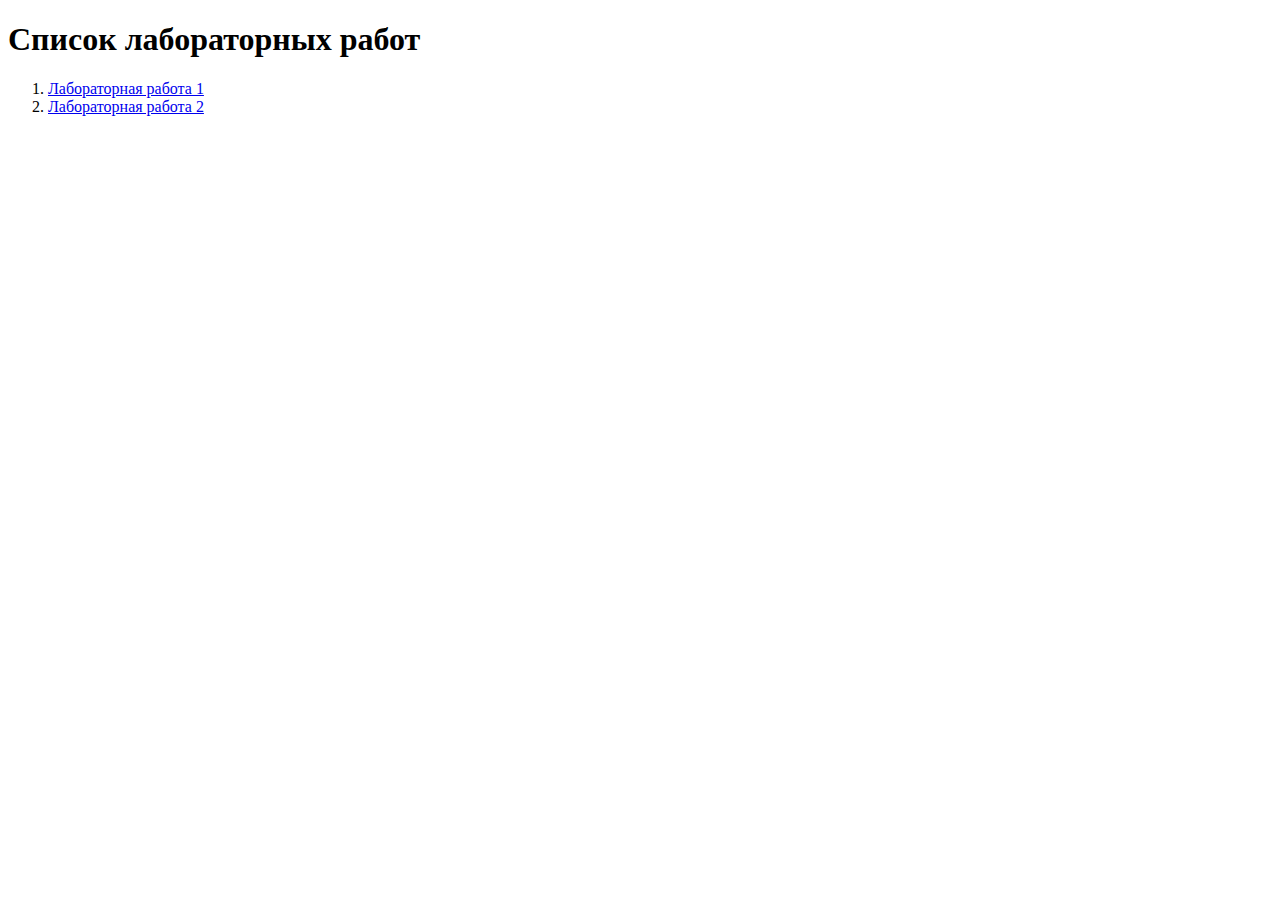
<file: index.html>
<!DOCTYPE html>
<html lang="en">
<head>
    <meta charset="UTF-8">
    <meta name="viewport" content="width=device-width, initial-scale=1.0">
    <title>Document</title>
</head>
<body>
    <h1>Список лабораторных работ</h1>
    <ol>
        <li><a href="lab1/index.html">Лабораторная работа 1</a></li>
        <li><a href="lab2/index.html">Лабораторная работа 2</a></li>
    </ol>
</body>
</html>
</file>
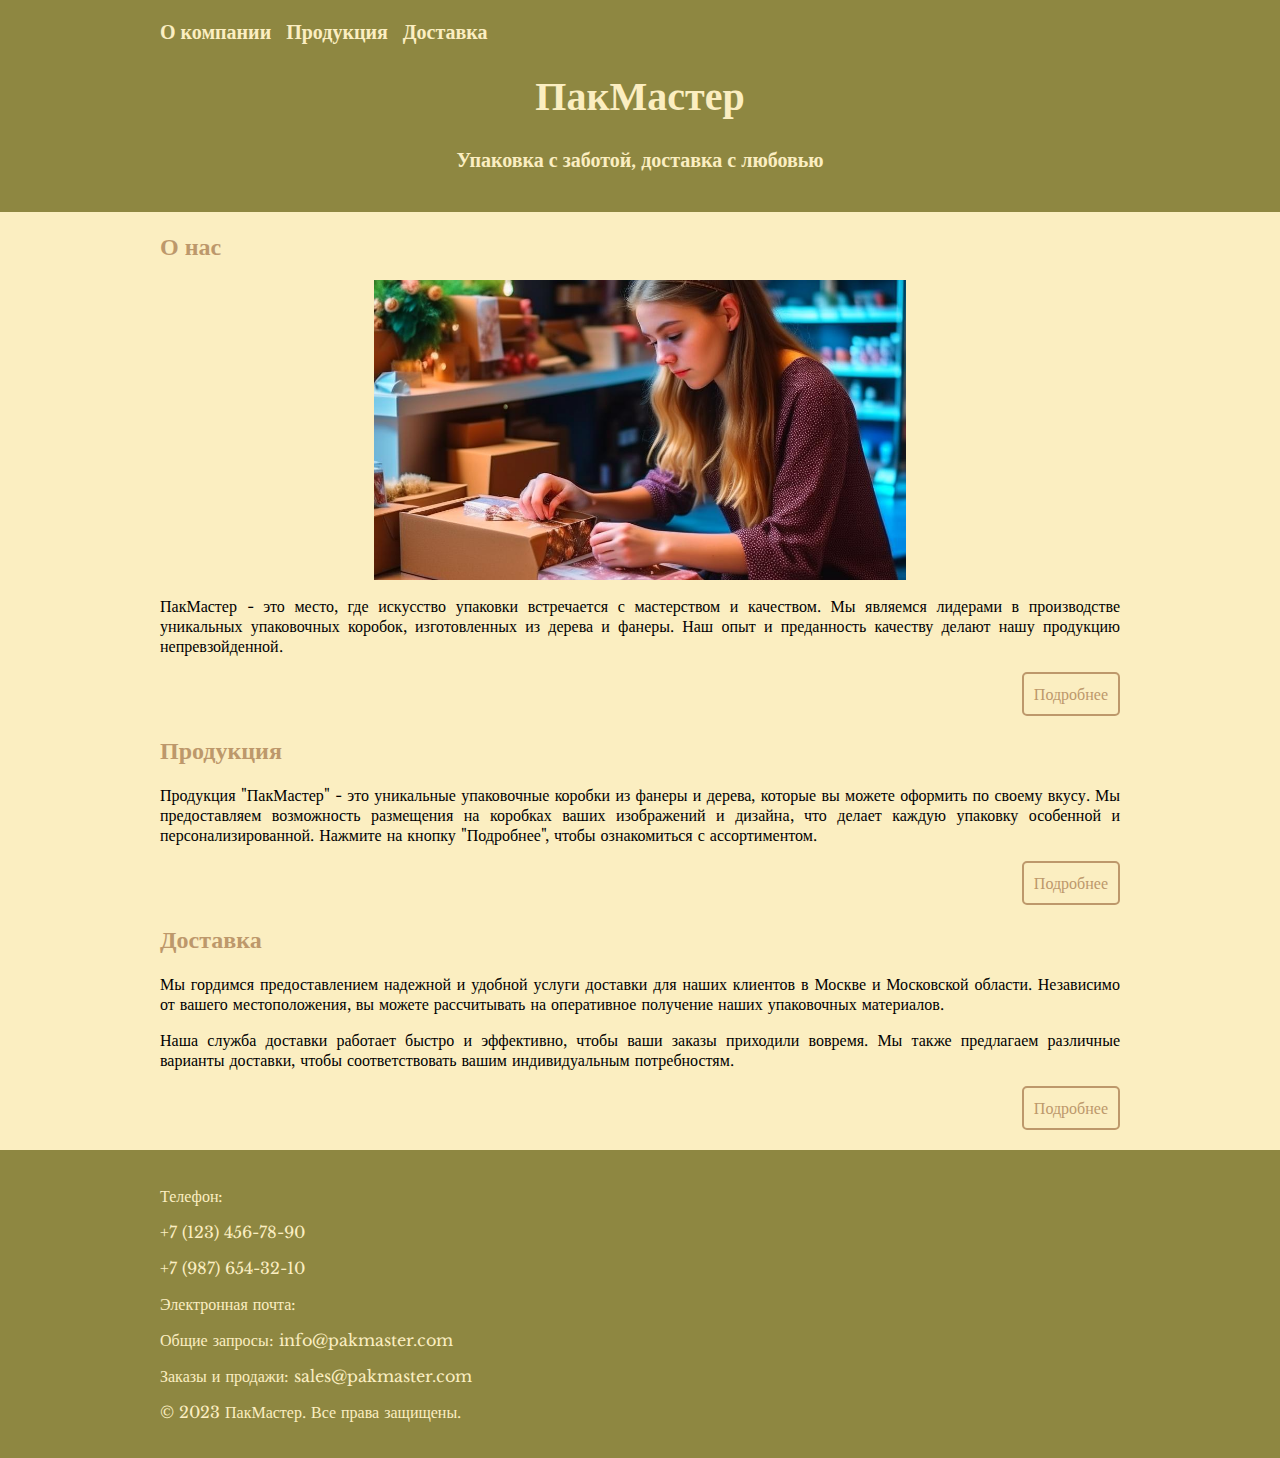
<file: lab1/index.html>
<!DOCTYPE html>
<html lang="ru">

<head>
    <meta charset="utf-8">
    <title>ПакМастер</title>
    <link rel="preconnect" href="https://fonts.googleapis.com">
    <link rel="preconnect" href="https://fonts.gstatic.com" crossorigin>
    <link href="https://fonts.googleapis.com/css2?family=Croissant+One&family=Dela+Gothic+One&family=Fuggles&family=Libre+Baskerville:ital@0;1&family=Noto+Sans+Linear+B&family=Playfair+Display:ital,wght@0,400;0,500;1,400&family=Skranji&display=swap" rel="stylesheet">
    <link rel="stylesheet" href="style.css">
</head>

<body>
    <header class="header">
        <div class="container">
            <nav class="main-menu">
                <ul>
                    <li><a href="#about">О компании</a></li>
                    <li><a href="#product">Продукция</a></li>
                    <li><a href="#delivery">Доставка</a></li>
                </ul>
            </nav>
            <div class="text-center">
                <h1>ПакМастер</h1>
                <p class="text-center">Упаковка с заботой, доставка с любовью</p>
            </div>
        </div>
    </header>

    <main>
        <div class="container">
            <section id="about">
                <h2>О нас</h2>

                <figure class="gift-wrapping">
                    <img src="images/gift-wrapping.png" alt="gift-wrapping">
                </figure>

                <p>
                    ПакМастер - это место, где искусство упаковки встречается с мастерством и качеством. Мы являемся
                    лидерами в производстве уникальных упаковочных коробок, изготовленных из дерева и фанеры. Наш опыт и
                    преданность качеству делают нашу продукцию непревзойденной.
                </p>

                <div class="text-right">
                    <a class="btn" href="about.html">Подробнее</a>
                </div>
            </section>

            <section id="product">
                <h2>Продукция</h2>

                <p>
                    Продукция "ПакМастер" - это уникальные упаковочные коробки из фанеры и дерева, которые вы можете
                    оформить по своему вкусу. Мы предоставляем возможность размещения на коробках ваших изображений и
                    дизайна, что делает каждую упаковку особенной и персонализированной. Нажмите на кнопку "Подробнее",
                    чтобы ознакомиться с ассортиментом.
                </p>

                <div class="text-right">
                    <a class="btn" href="product.html">Подробнее</a>
                </div>
            </section>

            <section id="delivery">
                <h2>Доставка</h2>

                <p>
                    Мы гордимся предоставлением надежной и удобной услуги доставки для наших клиентов в Москве и
                    Московской области. Независимо от вашего местоположения, вы можете рассчитывать на оперативное
                    получение наших упаковочных материалов.
                </p>
                <p>
                    Наша служба доставки работает быстро и эффективно, чтобы ваши заказы приходили вовремя. Мы также
                    предлагаем различные варианты доставки, чтобы соответствовать вашим индивидуальным потребностям.
                </p>

                <div class="text-right">
                    <a class="btn" href="delivery.html">Подробнее</a>
                </div>

                <!-- ol>li*3 -->
            </section>
        </div>
    </main>

    <footer class="footer">
        <div class="container">
            <div class="phone">
                <p>Телефон:</p>
                <p><a href="tel:+71234567890">+7 (123) 456-78-90</a></p>
                <p><a href="tel:+79876543210">+7 (987) 654-32-10</a></p>
            </div>

            <div class="email">
                <p>Электронная почта:</p>
                <p>Общие запросы: <a href="mailto:info@pakmaster.com">info@pakmaster.com</a></p>
                <p>Заказы и продажи: <a href="mailto:sales@pakmaster.com">sales@pakmaster.com</a></p>
            </div>
            <p>&copy; 2023 ПакМастер. Все права защищены.</p>
        </div>
    </footer>
</body>

</html>
</file>
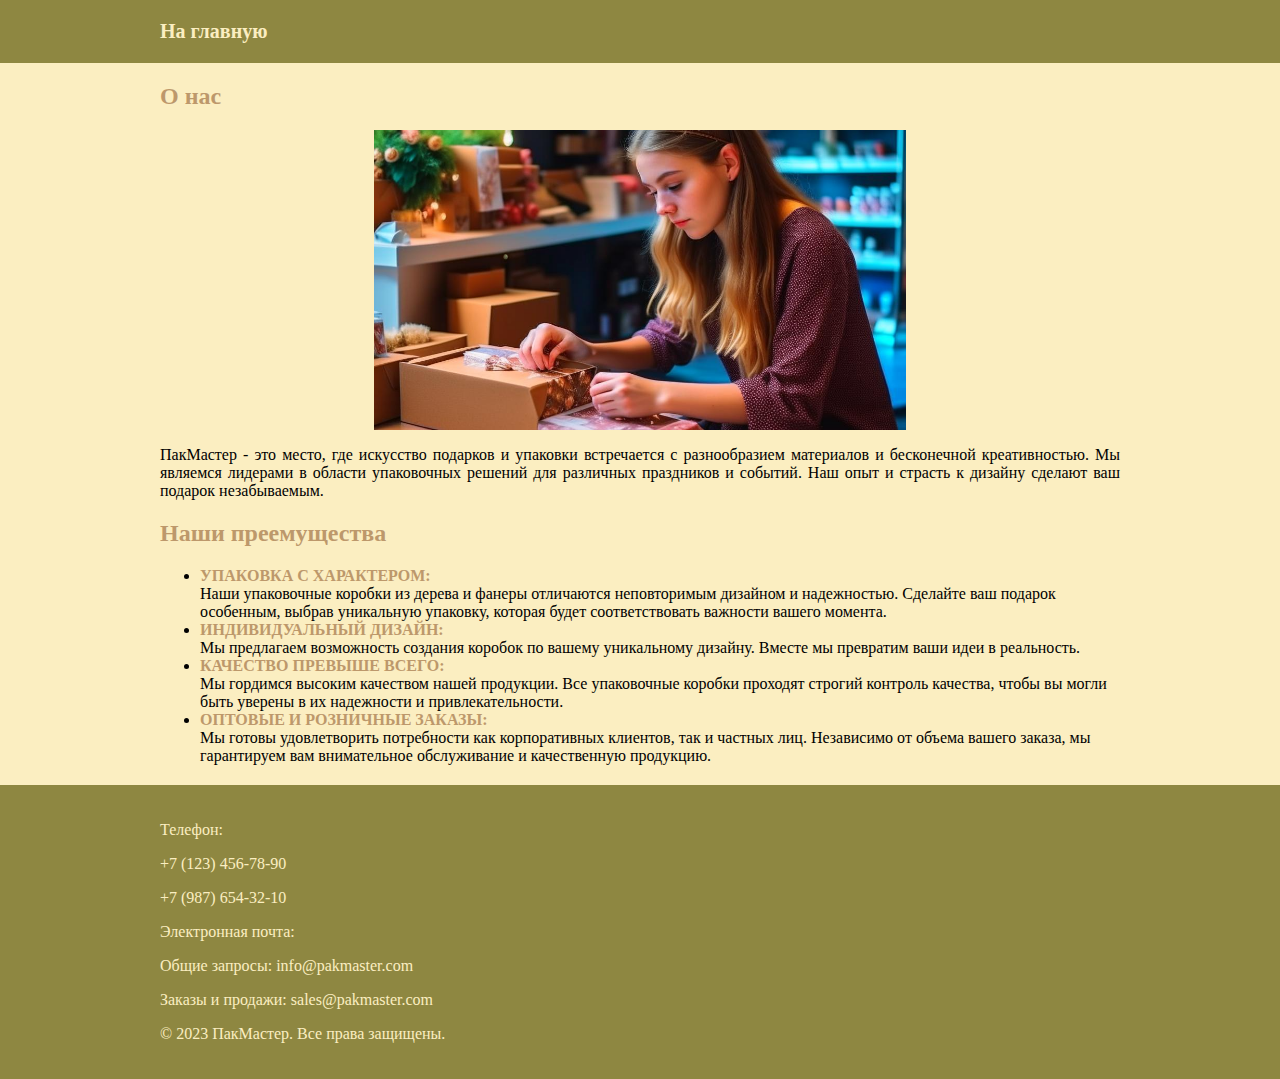
<file: lab1/about.html>
<!DOCTYPE html>
<html lang="ru">

<head>
    <meta charset="utf-8">
    <title>ПакМастер</title>

    <link rel="stylesheet" href="style.css">
</head>

<body>
    <header class="header">
        <div class="container">
            <nav class="main-menu">
                <ul>
                    <li><a href="index.html">На главную</a></li>
                </ul>
            </nav>
        </div>
    </header>

    <main>
        <div class="container">
            <section id="about">
                <h2>О нас</h2>

                <figure class="gift-wrapping">
                    <img src="images/gift-wrapping.png" alt="gift-wrapping">
                </figure>

                <p>
                    ПакМастер - это место, где искусство подарков и упаковки встречается
                    с разнообразием материалов и бесконечной креативностью. Мы являемся лидерами
                    в области упаковочных решений для различных праздников и событий. Наш опыт и
                    страсть к дизайну сделают ваш подарок незабываемым.
                </p>

                <h2>Наши преемущества</h2>

                <ul>
                    <li><b>Упаковка с характером:</b> <br>Наши упаковочные коробки из дерева и фанеры отличаются
                        неповторимым дизайном и надежностью. Сделайте ваш подарок особенным, выбрав уникальную упаковку,
                        которая будет соответствовать важности вашего момента.</li>
                    <li><b>Индивидуальный дизайн:</b> <br>Мы предлагаем возможность создания коробок по вашему
                        уникальному
                        дизайну. Вместе мы превратим ваши идеи в реальность.</li>
                    <li><b>Качество превыше всего:</b> <br>Мы гордимся высоким качеством нашей продукции. Все
                        упаковочные
                        коробки проходят строгий контроль качества, чтобы вы могли быть уверены в их надежности и
                        привлекательности.</li>
                    <li><b>Оптовые и розничные заказы:</b> <br>Мы готовы удовлетворить потребности как корпоративных
                        клиентов, так и частных лиц. Независимо от объема вашего заказа, мы гарантируем вам внимательное
                        обслуживание и качественную продукцию.</li>
                </ul>
            </section>
        </div>
    </main>

    <footer class="footer">
        <div class="container">
            <div class="phone">
                <p>Телефон:</p>
                <p><a href="tel:+71234567890">+7 (123) 456-78-90</a></p>
                <p><a href="tel:+79876543210">+7 (987) 654-32-10</a></p>
            </div>

            <div class="email">
                <p>Электронная почта:</p>
                <p>Общие запросы: <a href="mailto:info@pakmaster.com">info@pakmaster.com</a></p>
                <p>Заказы и продажи: <a href="mailto:sales@pakmaster.com">sales@pakmaster.com</a></p>
            </div>
            <p>&copy; 2023 ПакМастер. Все права защищены.</p>
        </div>
    </footer>
</body>

</html>
</file>
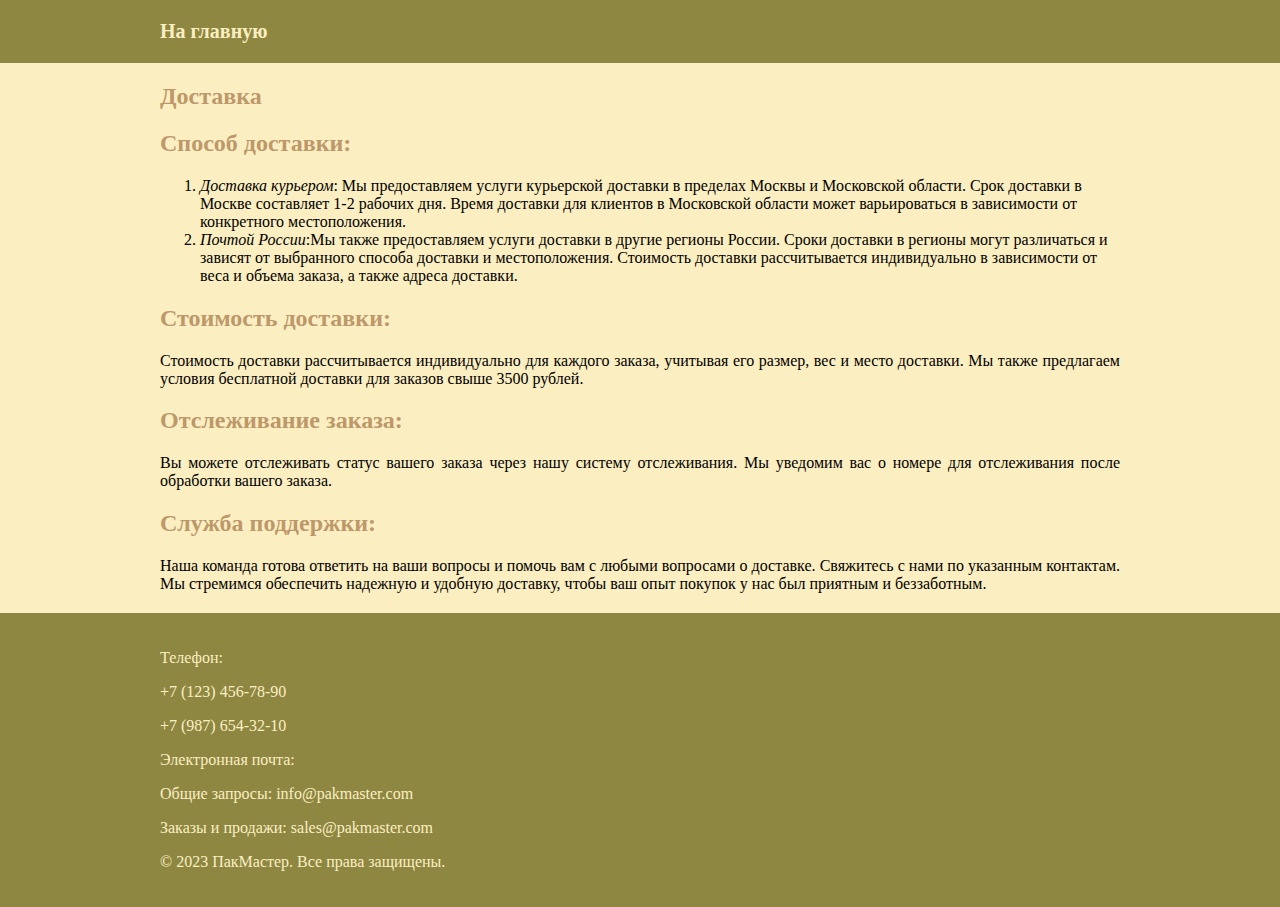
<file: lab1/delivery.html>
<!DOCTYPE html>
<html lang="ru">

<head>
    <meta charset="utf-8">
    <title>ПакМастер</title>

    <link rel="stylesheet" href="style.css">
</head>

<body>
    <header class="header">
        <div class="container">
            <nav class="main-menu">
                <ul>
                    <li><a href="index.html">На главную</a></li>
                </ul>
            </nav>
        </div>
    </header>

    <main>
        <div class="container">
            <section id="delivery">
                <h2>Доставка</h2>
                <h2>Способ доставки:</h2>
                <ol>
                    <li><i>Доставка курьером</i>: Мы предоставляем услуги курьерской доставки в пределах Москвы
                        и Московской области. Срок доставки в Москве составляет 1-2 рабочих дня. Время доставки
                        для клиентов в Московской области может варьироваться в зависимости от конкретного
                        местоположения.
                    </li>
                    <li><i>Почтой России</i>:Мы также предоставляем услуги доставки в другие регионы России.
                        Сроки доставки в регионы могут различаться и зависят от выбранного способа доставки и
                        местоположения. Стоимость доставки рассчитывается индивидуально в зависимости от веса и объема заказа, а
                        также адреса доставки.
                    </li>
                </ol>

                <h2>Стоимость доставки:</h2>
                <p>
                    Стоимость доставки рассчитывается индивидуально для каждого заказа, учитывая его размер, вес и
                    место доставки. Мы также предлагаем условия бесплатной доставки для заказов свыше 3500 рублей.
                </p>
                <h2>Отслеживание заказа:</h2>
                <p>
                    Вы можете отслеживать статус вашего заказа через нашу систему отслеживания. Мы уведомим вас о
                    номере для отслеживания после обработки вашего заказа.
                </p>

                <h2>Служба поддержки:</h2>
                <p>
                    Наша команда готова ответить на ваши вопросы и помочь вам с любыми вопросами о доставке.
                    Свяжитесь с нами по указанным контактам. Мы стремимся обеспечить надежную и удобную доставку, 
                    чтобы ваш опыт покупок у нас был приятным и беззаботным.
                </p>

            </section>
        </div>
    </main>

    <footer class="footer">
        <div class="container">
            <div class="phone">
                <p>Телефон:</p>
                <p><a href="tel:+71234567890">+7 (123) 456-78-90</a></p>
                <p><a href="tel:+79876543210">+7 (987) 654-32-10</a></p>
            </div>

            <div class="email">
                <p>Электронная почта:</p>
                <p>Общие запросы: <a href="mailto:info@pakmaster.com">info@pakmaster.com</a></p>
                <p>Заказы и продажи: <a href="mailto:sales@pakmaster.com">sales@pakmaster.com</a></p>
            </div>
            <p>&copy; 2023 ПакМастер. Все права защищены.</p>
        </div>
    </footer>
</body>

</html>
</file>
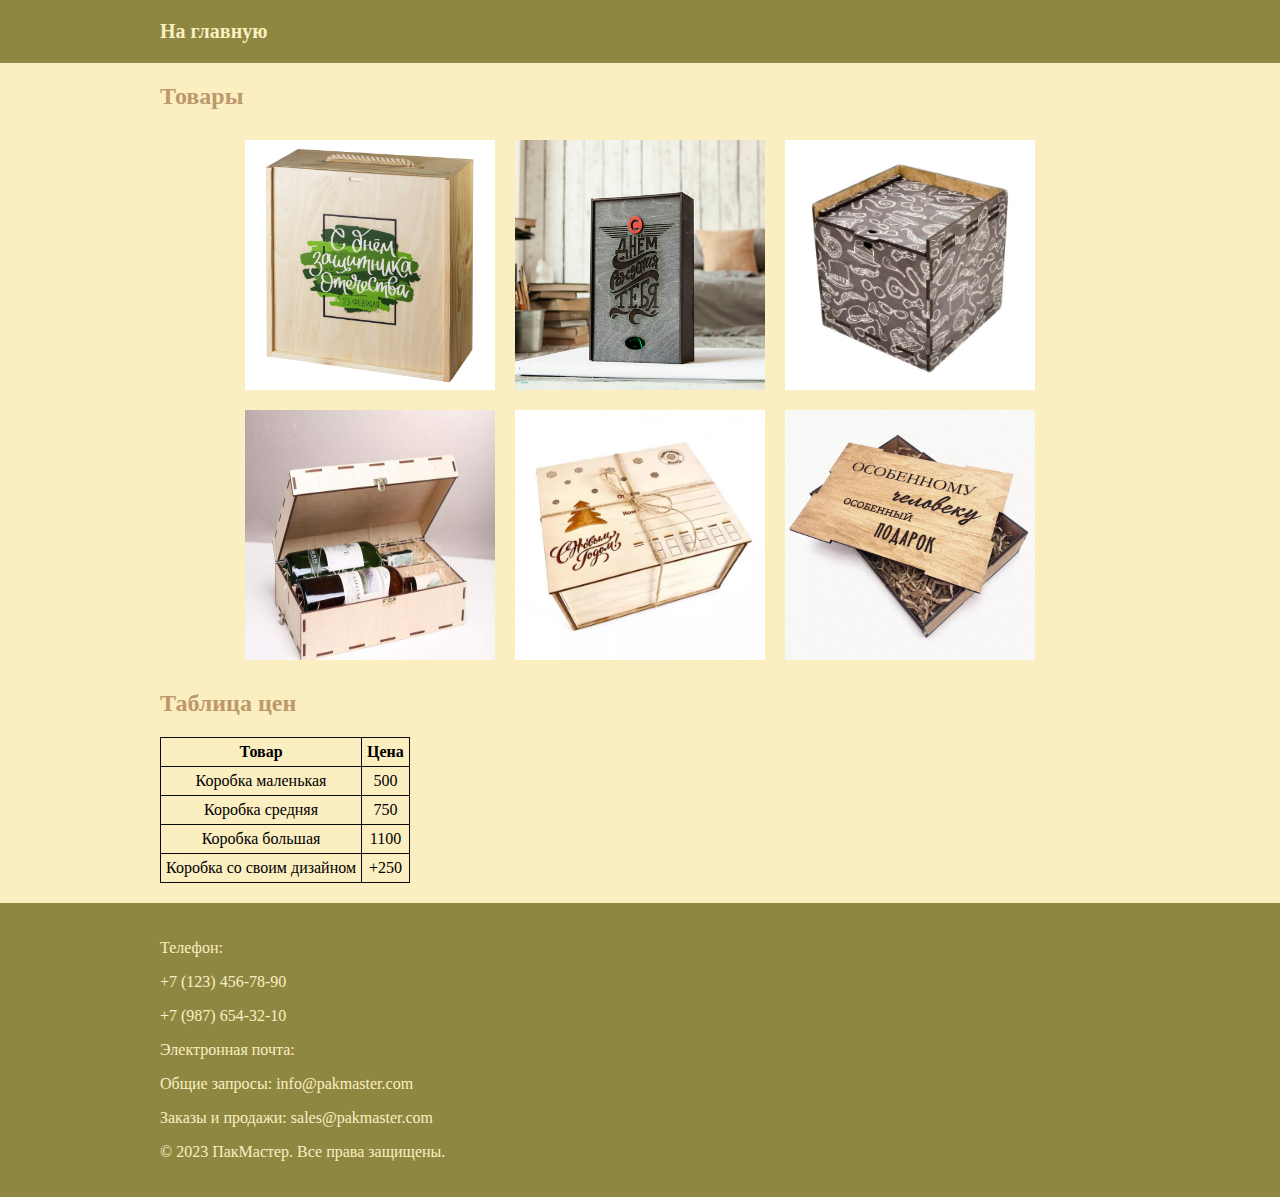
<file: lab1/product.html>
<!DOCTYPE html>
<html lang="ru">

<head>
    <meta charset="utf-8">
    <title>ПакМастер</title>

    <link rel="stylesheet" href="style.css">
</head>

<body>
    <header class="header">
        <div class="container">
            <nav class="main-menu">
                <ul>
                    <li><a href="index.html">На главную</a></li>
                </ul>
            </nav>
        </div>
    </header>

    <main>
        <div class="container">
            <section id="product">

                <h2>Товары</h2>

                <div class="gallery">
                    <img src="images/box_23.jpg" alt="box_23" class="gallery-image">
                    <img src="images/box_bb.jpg" alt="box_bb" class="gallery-image">
                    <img src="images/box_color.jpeg" alt="box_color" class="gallery-image">
                    <img src="images/box_wine.jpeg" alt="box_cones" class="gallery-image">
                    <img src="images/box_new_year.jpeg" alt="box_new_year" class="gallery-image">
                    <img src="images/box_special.jpeg" alt="box_special" class="gallery-image">
                </div>

                <h2>Таблица цен</h2>

                <table>
                    <thead>
                        <tr>
                            <th>Товар</th>
                            <th>Цена</th>
                        </tr>
                    </thead>
                    <tbody>
                        <tr>
                            <td>Коробка маленькая</td>
                            <td>500</td>
                        </tr>
                        <tr>
                            <td>Коробка средняя</td>
                            <td>750</td>
                        </tr>
                        <tr>
                            <td>Коробка большая</td>
                            <td>1100</td>
                        </tr>
                        <tr>
                            <td>Коробка со своим дизайном</td>
                            <td>+250</td>
                        </tr>
                    </tbody>
                </table>

            </section>
        </div>
    </main>

    <footer class="footer">
        <div class="container">
            <div class="phone">
                <p>Телефон:</p>
                <p><a href="tel:+71234567890">+7 (123) 456-78-90</a></p>
                <p><a href="tel:+79876543210">+7 (987) 654-32-10</a></p>
            </div>

            <div class="email">
                <p>Электронная почта:</p>
                <p>Общие запросы: <a href="mailto:info@pakmaster.com">info@pakmaster.com</a></p>
                <p>Заказы и продажи: <a href="mailto:sales@pakmaster.com">sales@pakmaster.com</a></p>
            </div>
            <p>&copy; 2023 ПакМастер. Все права защищены.</p>
        </div>
    </footer>
</body>

</html>
</file>
<file: lab1/style.css>
body {
    margin: 0;
    font-family: 'Libre Baskerville';
    background-color: #fbeec1;
}

.main-menu ul {
    list-style: none;
    padding: 0;
    margin: 0;
}

.main-menu li {
    display: inline;
    margin-right: 10px;
}

.header {
    background-color: #8e8741;
    color: #fbeec1;
    padding: 20px 0;
    font-size: 1.25rem;
    font-weight: bold;
}

.container {
    max-width: 75%;
    margin: 0 auto;
}

.main-menu a {
    text-decoration: none;
    color: #fbeec1;
}

main p {
    text-align: justify;
}

p {
    text-align: left;
}

.footer {
    background-color: #8e8741;
    color: #fbeec1;
    padding: 20px 0;
    margin-top: 20px;
}

.btn {
    border: 2px solid #bd986b;
    border-radius: 5px;
    padding: 10px;
    text-decoration: none;
    color: #bd986b;
    font-size: 1.25 rem;
    display: inline-block;
    transition: color 0.5s, border-color 0.5s;
}

.btn:hover {
    color: #4887b0;
    border-color: #4887b0;
}

.text-right {
    text-align: right;
}

table {
    border-collapse: collapse;
}

table,
th,
td {
    border: 1px solid #0b0c10;
}

th,
td {
    text-align: center;
    padding: 5px;
}

.text-center {
    text-align: center;
}

.text-upper {
    text-transform: uppercase;
}

h2 {
    color: #bd986b;
}

.phone a {
    color: #fbeec1;
    text-decoration: none;

}

.phone a:hover {
    color: blue;
    text-decoration: underline;
}

.email a {
    color: #fbeec1;
    text-decoration: none;
}

.email a:hover {
    color: blue;
    text-decoration: underline;
}

.gift-wrapping {
    height: 300px;
    text-align: center;
}

.gift-wrapping img {
    height: 100%;
}

b {
    color: #bd986b;
    text-transform: uppercase;
}

.gallery {
    display: flex;
    flex-wrap: wrap;
    justify-content: center;
}

.gallery-image {
    max-width: 250px;
    margin: 10px;
}
</file>
